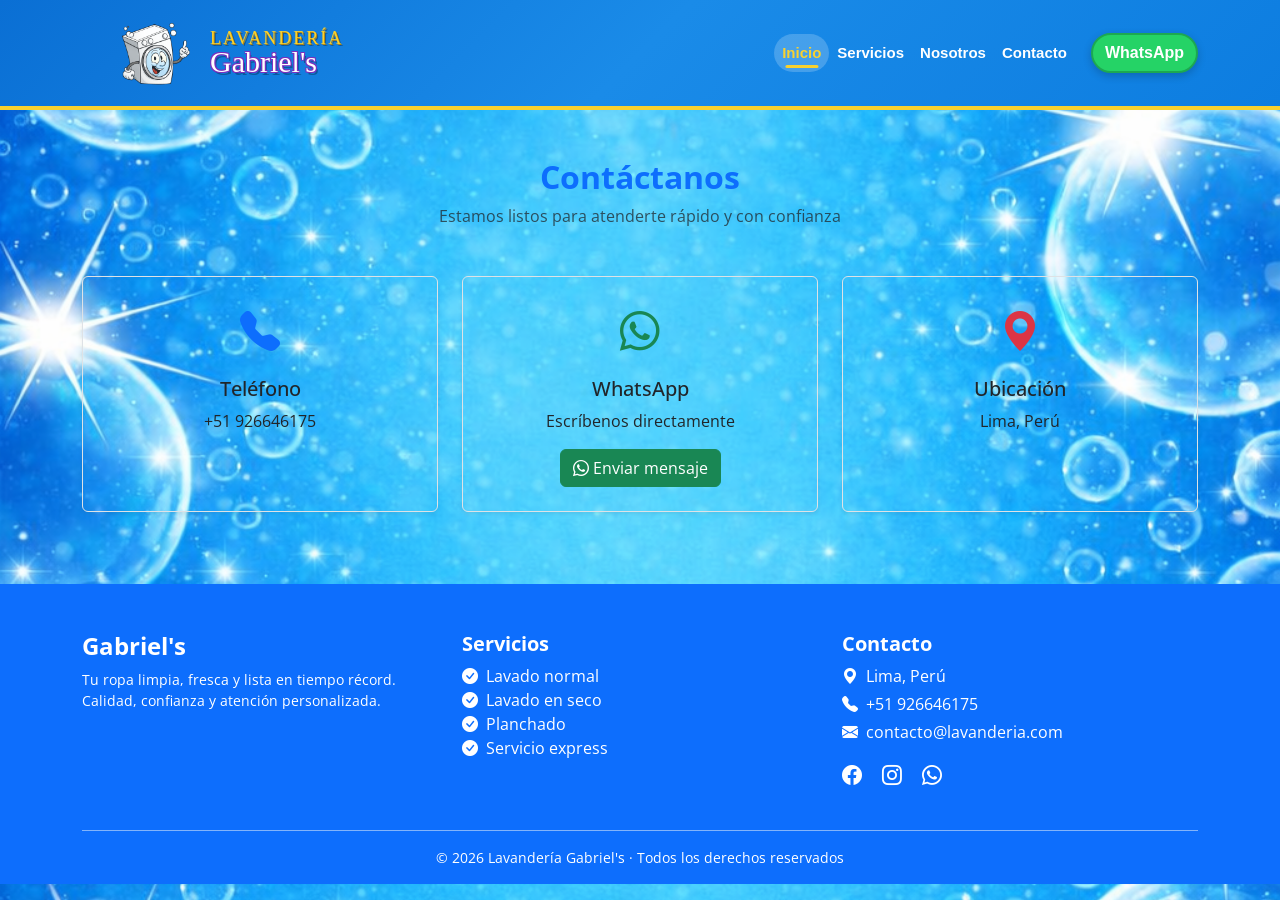
<file: contacto.html>
<!DOCTYPE html>
<html lang="es">

<head>
    <meta charset="UTF-8">
    <meta name="viewport" content="width=device-width, initial-scale=1.0">
    <title>Contacto</title>

    <link href="https://cdn.jsdelivr.net/npm/bootstrap@5.3.8/dist/css/bootstrap.min.css" rel="stylesheet"
        integrity="sha384-sRIl4kxILFvY47J16cr9ZwB07vP4J8+LH7qKQnuqkuIAvNWLzeN8tE5YBujZqJLB" crossorigin="anonymous">

    <link rel="stylesheet" href="https://cdn.jsdelivr.net/npm/bootstrap-icons@1.13.1/font/bootstrap-icons.min.css">

    <link rel="stylesheet" href="styles.css">
</head>

<body>

    <nav class="navbar navbar-expand-lg lavanav">
        <div class="container">

            <a class="navbar-brand d-flex align-items-center gap-2" href="index.html">
                <img src="img/logotipo01.png" alt="logo" width="120">
                <div class="d-flex flex-column">
                    <span class="brand-top">Lavandería</span>
                    <span class="brand-name">Gabriel's</span>
                </div>
            </a>

            <button class="navbar-toggler" type="button" data-bs-toggle="collapse" data-bs-target="#menu">
                <span class="navbar-toggler-icon"></span>
            </button>

            <div class="collapse navbar-collapse" id="menu">
                <ul class="navbar-nav ms-auto">
                    <li class="nav-item">
                        <a class="nav-link active" href="index.html">Inicio</a>
                    </li>
                    <li class="nav-item">
                        <a class="nav-link" href="servicios.html">Servicios</a>
                    </li>
                    <li class="nav-item">
                        <a class="nav-link" href="nosotros.html">Nosotros</a>
                    </li>
                    <li class="nav-item">
                        <a class="nav-link" href="contacto.html">Contacto</a>
                    </li>
                </ul>

                <a href="https://wa.me/51926646175"
                    class="btn btn-success btn-whatsapp ms-3 d-flex align-items-center gap-2">
                    WhatsApp
                </a>
            </div>

        </div>
    </nav>

    <section class="container my-5">
        <div class="text-center mb-5">
            <h2 class="fw-bold text-primary">Contáctanos</h2>
            <p class="text-muted">Estamos listos para atenderte rápido y con confianza</p>
        </div>

        <div class="row text-center">

            <!-- TELÉFONO -->
            <div class="col-md-4 mb-4">
                <div class="p-4 border rounded shadow-sm h-100">
                    <i class="bi bi-telephone-fill fs-1 text-primary"></i>
                    <h5 class="mt-3">Teléfono</h5>
                    <p class="mb-0">+51 926646175</p>
                </div>
            </div>

            <!-- WHATSAPP -->
            <div class="col-md-4 mb-4">
                <div class="p-4 border rounded shadow-sm h-100">
                    <i class="bi bi-whatsapp fs-1 text-success"></i>
                    <h5 class="mt-3">WhatsApp</h5>
                    <p>Escríbenos directamente</p>

                    <a href="https://wa.me/51926646175?text=Hola,%20quiero%20información%20sobre%20lavandería"
                        class="btn btn-success">
                        <i class="bi bi-whatsapp"></i> Enviar mensaje
                    </a>
                </div>
            </div>

            <div class="col-md-4 mb-4">
                <div class="p-4 border rounded shadow-sm h-100">
                    <i class="bi bi-geo-alt-fill fs-1 text-danger"></i>
                    <h5 class="mt-3">Ubicación</h5>
                    <p class="mb-0">Lima, Perú</p>
                </div>
            </div>

        </div>
    </section>

    <link href="https://cdn.jsdelivr.net/npm/bootstrap-icons/font/bootstrap-icons.css" rel="stylesheet">

    <footer class="bg-primary text-white pt-5 pb-3">
        <div class="container">
            <div class="row">

                <div class="col-md-4 mb-4">
                    <h4 class="fw-bold">Gabriel's</h4>
                    <p class="small">
                        Tu ropa limpia, fresca y lista en tiempo récord.
                        Calidad, confianza y atención personalizada.
                    </p>
                </div>

                <div class="col-md-4 mb-4">
                    <h5 class="fw-bold">Servicios</h5>
                    <ul class="list-unstyled">
                        <li><i class="bi bi-check-circle-fill me-2"></i>Lavado normal</li>
                        <li><i class="bi bi-check-circle-fill me-2"></i>Lavado en seco</li>
                        <li><i class="bi bi-check-circle-fill me-2"></i>Planchado</li>
                        <li><i class="bi bi-check-circle-fill me-2"></i>Servicio express</li>
                    </ul>
                </div>

                <div class="col-md-4 mb-4">
                    <h5 class="fw-bold">Contacto</h5>
                    <p class="mb-1"><i class="bi bi-geo-alt-fill me-2"></i>Lima, Perú</p>
                    <p class="mb-1"><i class="bi bi-telephone-fill me-2"></i>+51 926646175</p>
                    <p><i class="bi bi-envelope-fill me-2"></i>contacto@lavanderia.com</p>

                    <div class="mt-3">
                        <a href="#" class="text-white me-3 fs-5"><i class="bi bi-facebook"></i></a>
                        <a href="#" class="text-white me-3 fs-5"><i class="bi bi-instagram"></i></a>
                        <a href="#" class="text-white fs-5"><i class="bi bi-whatsapp"></i></a>
                    </div>
                </div>

            </div>

            <hr class="border-light opacity-50">

            <div class="text-center small">
                © 2026 Lavandería Gabriel's · Todos los derechos reservados
            </div>
        </div>
    </footer>

    <link href="https://cdn.jsdelivr.net/npm/bootstrap-icons/font/bootstrap-icons.css" rel="stylesheet">

</body>

<script src="https://cdn.jsdelivr.net/npm/bootstrap@5.3.8/dist/js/bootstrap.bundle.min.js"
    integrity="sha384-FKyoEForCGlyvwx9Hj09JcYn3nv7wiPVlz7YYwJrWVcXK/BmnVDxM+D2scQbITxI" crossorigin="anonymous">
    </script>

</html>
</file>
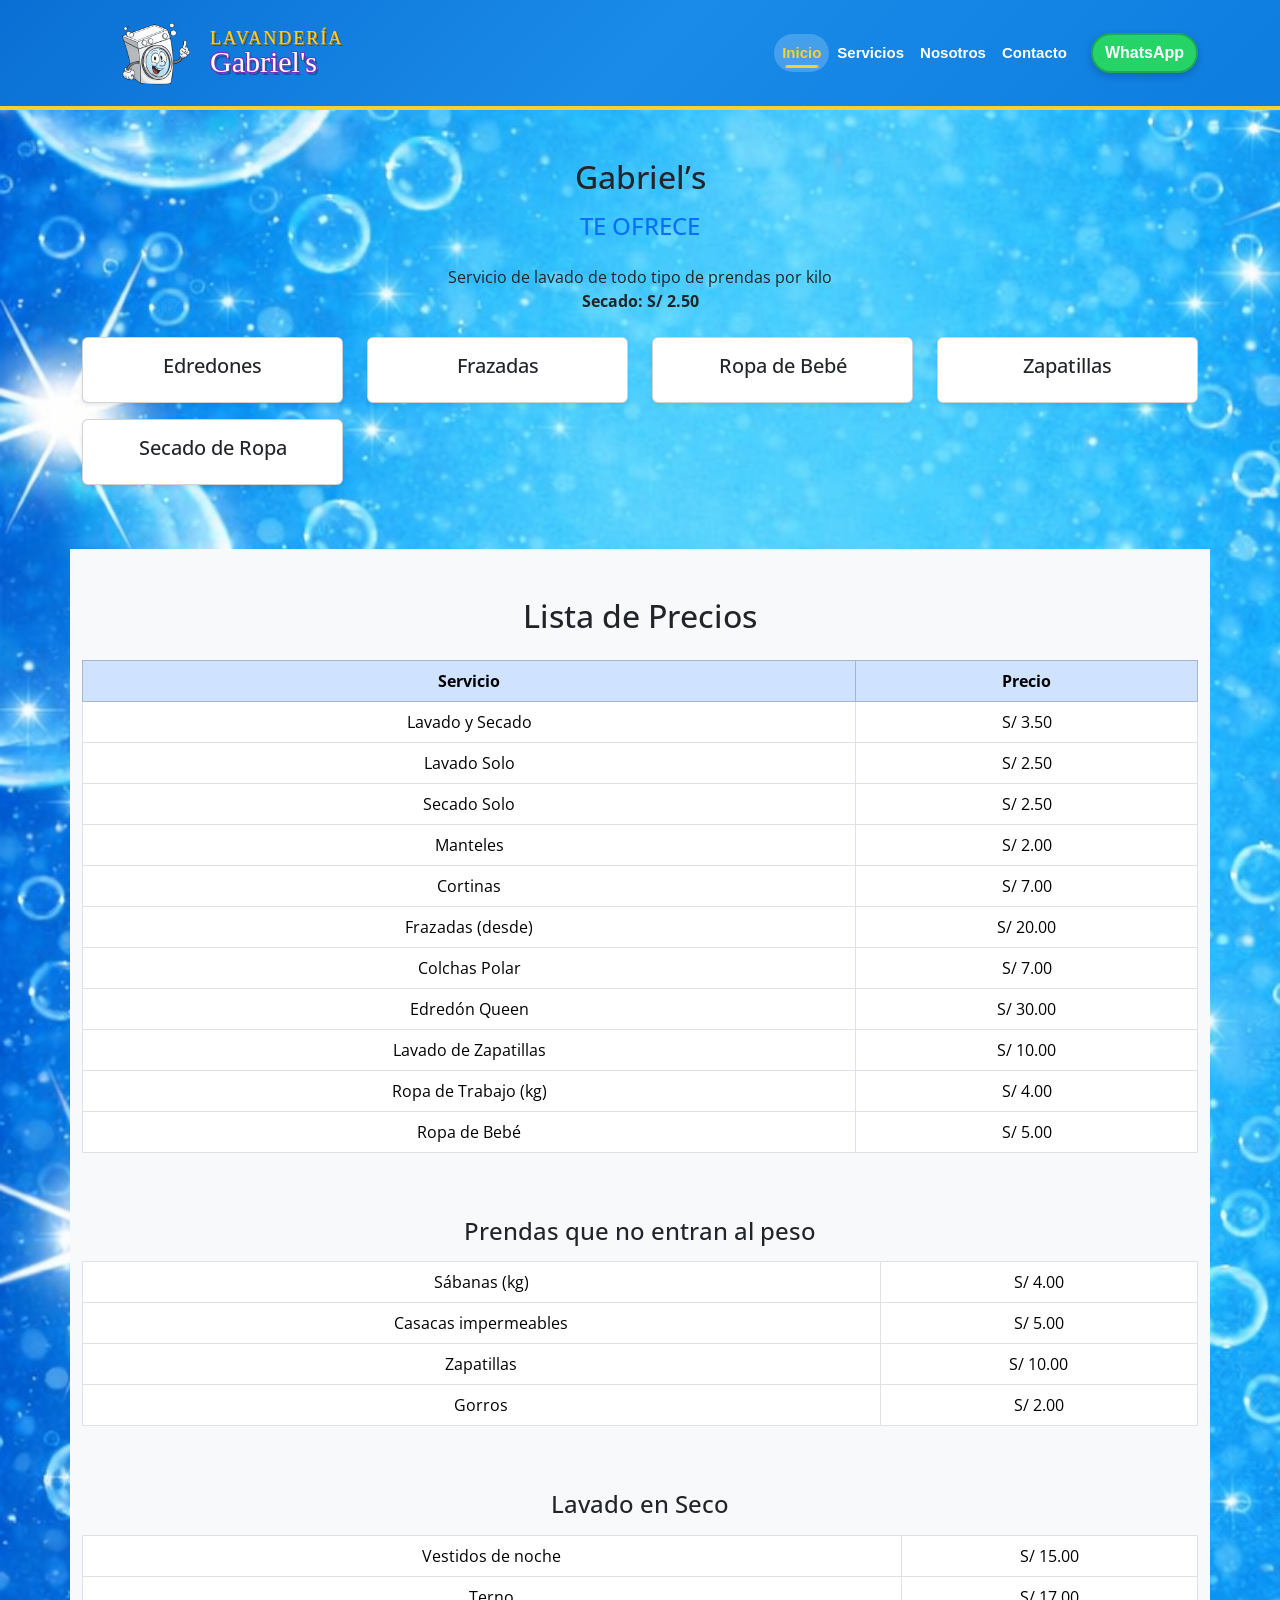
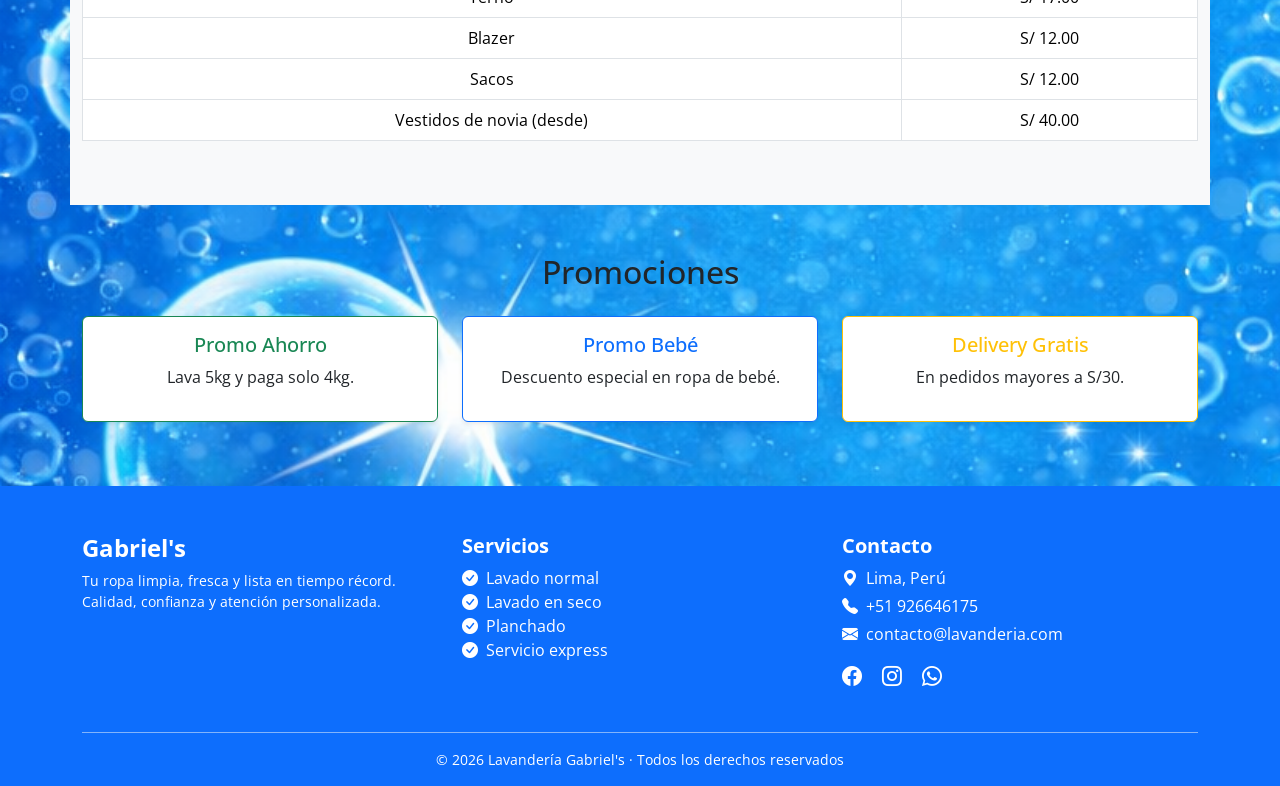
<file: servicios.html>
<!DOCTYPE html>
<html lang="es">

<head>
    <meta charset="UTF-8">
    <meta name="viewport" content="width=device-width, initial-scale=1.0">
    <title>Servicios - Lavandería Gabriel's</title>

    <link href="https://cdn.jsdelivr.net/npm/bootstrap@5.3.8/dist/css/bootstrap.min.css" rel="stylesheet"
        integrity="sha384-sRIl4kxILFvY47J16cr9ZwB07vP4J8+LH7qKQnuqkuIAvNWLzeN8tE5YBujZqJLB" crossorigin="anonymous">

    <link rel="stylesheet" href="https://cdn.jsdelivr.net/npm/bootstrap-icons@1.13.1/font/bootstrap-icons.min.css">

    <link rel="stylesheet" href="styles.css">

</head>

<body>

    <nav class="navbar navbar-expand-lg lavanav">
        <div class="container">

            <a class="navbar-brand d-flex align-items-center gap-2" href="index.html">
                <img src="img/logotipo01.png" alt="logo" width="120">
                <div class="d-flex flex-column">
                    <span class="brand-top">Lavandería</span>
                    <span class="brand-name">Gabriel's</span>
                </div>
            </a>

            <button class="navbar-toggler" type="button" data-bs-toggle="collapse" data-bs-target="#menu">
                <span class="navbar-toggler-icon"></span>
            </button>

            <div class="collapse navbar-collapse" id="menu">
                <ul class="navbar-nav ms-auto">
                    <li class="nav-item">
                        <a class="nav-link active" href="index.html">Inicio</a>
                    </li>
                    <li class="nav-item">
                        <a class="nav-link" href="servicios.html">Servicios</a>
                    </li>
                    <li class="nav-item">
                        <a class="nav-link" href="nosotros.html">Nosotros</a>
                    </li>
                    <li class="nav-item">
                        <a class="nav-link" href="contacto.html">Contacto</a>
                    </li>
                </ul>

                <a href="https://wa.me/51926646175"
                    class="btn btn-success btn-whatsapp ms-3 d-flex align-items-center gap-2">
                    WhatsApp
                </a>
            </div>

        </div>
    </nav>

    <main>

        <section class="container py-5">
            <h2 class="text-center mb-3">Gabriel’s</h2>
            <h4 class="text-center text-primary mb-4">TE OFRECE</h4>

            <p class="text-center">
                Servicio de lavado de todo tipo de prendas por kilo <br>
                <strong>Secado: S/ 2.50</strong>
            </p>

            <div class="row text-center mt-4">

                <div class="col-md-3 mb-3">
                    <div class="card shadow-sm">
                        <div class="card-body">
                            <h5>Edredones</h5>
                        </div>
                    </div>
                </div>

                <div class="col-md-3 mb-3">
                    <div class="card shadow-sm">
                        <div class="card-body">
                            <h5>Frazadas</h5>
                        </div>
                    </div>
                </div>

                <div class="col-md-3 mb-3">
                    <div class="card shadow-sm">
                        <div class="card-body">
                            <h5>Ropa de Bebé</h5>
                        </div>
                    </div>
                </div>

                <div class="col-md-3 mb-3">
                    <div class="card shadow-sm">
                        <div class="card-body">
                            <h5>Zapatillas</h5>
                        </div>
                    </div>
                </div>

                <div class="col-md-3 mb-3">
                    <div class="card shadow-sm">
                        <div class="card-body">
                            <h5>Secado de Ropa</h5>
                        </div>
                    </div>
                </div>

            </div>
        </section>

        <section class="container py-5 bg-light">
            <h2 class="text-center mb-4">Lista de Precios</h2>

            <div class="table-responsive">
                <table class="table table-bordered text-center">
                    <thead class="table-primary">
                        <tr>
                            <th>Servicio</th>
                            <th>Precio</th>
                        </tr>
                    </thead>
                    <tbody>
                        <tr>
                            <td>Lavado y Secado</td>
                            <td>S/ 3.50</td>
                        </tr>
                        <tr>
                            <td>Lavado Solo</td>
                            <td>S/ 2.50</td>
                        </tr>
                        <tr>
                            <td>Secado Solo</td>
                            <td>S/ 2.50</td>
                        </tr>
                        <tr>
                            <td>Manteles</td>
                            <td>S/ 2.00</td>
                        </tr>
                        <tr>
                            <td>Cortinas</td>
                            <td>S/ 7.00</td>
                        </tr>
                        <tr>
                            <td>Frazadas (desde)</td>
                            <td>S/ 20.00</td>
                        </tr>
                        <tr>
                            <td>Colchas Polar</td>
                            <td>S/ 7.00</td>
                        </tr>
                        <tr>
                            <td>Edredón Queen</td>
                            <td>S/ 30.00</td>
                        </tr>
                        <tr>
                            <td>Lavado de Zapatillas</td>
                            <td>S/ 10.00</td>
                        </tr>
                        <tr>
                            <td>Ropa de Trabajo (kg)</td>
                            <td>S/ 4.00</td>
                        </tr>
                        <tr>
                            <td>Ropa de Bebé</td>
                            <td>S/ 5.00</td>
                        </tr>
                    </tbody>
                </table>
            </div>

            <h4 class="text-center mt-5">Prendas que no entran al peso</h4>
            <div class="table-responsive mt-3">
                <table class="table table-bordered text-center">
                    <tbody>
                        <tr>
                            <td>Sábanas (kg)</td>
                            <td>S/ 4.00</td>
                        </tr>
                        <tr>
                            <td>Casacas impermeables</td>
                            <td>S/ 5.00</td>
                        </tr>
                        <tr>
                            <td>Zapatillas</td>
                            <td>S/ 10.00</td>
                        </tr>
                        <tr>
                            <td>Gorros</td>
                            <td>S/ 2.00</td>
                        </tr>
                    </tbody>
                </table>
            </div>

            <h4 class="text-center mt-5">Lavado en Seco</h4>
            <div class="table-responsive mt-3">
                <table class="table table-bordered text-center">
                    <tbody>
                        <tr>
                            <td>Vestidos de noche</td>
                            <td>S/ 15.00</td>
                        </tr>
                        <tr>
                            <td>Terno</td>
                            <td>S/ 17.00</td>
                        </tr>
                        <tr>
                            <td>Blazer</td>
                            <td>S/ 12.00</td>
                        </tr>
                        <tr>
                            <td>Sacos</td>
                            <td>S/ 12.00</td>
                        </tr>
                        <tr>
                            <td>Vestidos de novia (desde)</td>
                            <td>S/ 40.00</td>
                        </tr>
                    </tbody>
                </table>
            </div>
        </section>

        <section class="container py-5">
            <h2 class="text-center mb-4">Promociones</h2>

            <div class="row text-center">

                <div class="col-md-4 mb-3">
                    <div class="card border-success shadow-sm">
                        <div class="card-body">
                            <h5 class="text-success">Promo Ahorro</h5>
                            <p>Lava 5kg y paga solo 4kg.</p>
                        </div>
                    </div>
                </div>

                <div class="col-md-4 mb-3">
                    <div class="card border-primary shadow-sm">
                        <div class="card-body">
                            <h5 class="text-primary">Promo Bebé</h5>
                            <p>Descuento especial en ropa de bebé.</p>
                        </div>
                    </div>
                </div>

                <div class="col-md-4 mb-3">
                    <div class="card border-warning shadow-sm">
                        <div class="card-body">
                            <h5 class="text-warning">Delivery Gratis</h5>
                            <p>En pedidos mayores a S/30.</p>
                        </div>
                    </div>
                </div>

            </div>
        </section>

    </main>

    <footer class="bg-primary text-white pt-5 pb-3">
        <div class="container">
            <div class="row">

                <div class="col-md-4 mb-4">
                    <h4 class="fw-bold">Gabriel's</h4>
                    <p class="small">
                        Tu ropa limpia, fresca y lista en tiempo récord.
                        Calidad, confianza y atención personalizada.
                    </p>
                </div>

                <div class="col-md-4 mb-4">
                    <h5 class="fw-bold">Servicios</h5>
                    <ul class="list-unstyled">
                        <li><i class="bi bi-check-circle-fill me-2"></i>Lavado normal</li>
                        <li><i class="bi bi-check-circle-fill me-2"></i>Lavado en seco</li>
                        <li><i class="bi bi-check-circle-fill me-2"></i>Planchado</li>
                        <li><i class="bi bi-check-circle-fill me-2"></i>Servicio express</li>
                    </ul>
                </div>

                <div class="col-md-4 mb-4">
                    <h5 class="fw-bold">Contacto</h5>
                    <p class="mb-1"><i class="bi bi-geo-alt-fill me-2"></i>Lima, Perú</p>
                    <p class="mb-1"><i class="bi bi-telephone-fill me-2"></i>+51 926646175</p>
                    <p><i class="bi bi-envelope-fill me-2"></i>contacto@lavanderia.com</p>

                    <div class="mt-3">
                        <a href="#" class="text-white me-3 fs-5"><i class="bi bi-facebook"></i></a>
                        <a href="#" class="text-white me-3 fs-5"><i class="bi bi-instagram"></i></a>
                        <a href="#" class="text-white fs-5"><i class="bi bi-whatsapp"></i></a>
                    </div>
                </div>

            </div>

            <hr class="border-light opacity-50">

            <div class="text-center small">
                © 2026 Lavandería Gabriel's · Todos los derechos reservados
            </div>
        </div>
    </footer>

    <link href="https://cdn.jsdelivr.net/npm/bootstrap-icons/font/bootstrap-icons.css" rel="stylesheet">

</body>

<script src="https://cdn.jsdelivr.net/npm/bootstrap@5.3.8/dist/js/bootstrap.bundle.min.js"
    integrity="sha384-FKyoEForCGlyvwx9Hj09JcYn3nv7wiPVlz7YYwJrWVcXK/BmnVDxM+D2scQbITxI" crossorigin="anonymous">
    </script>

</html>
</file>
<file: styles.css>
@import url('https://fonts.googleapis.com/css2?family=Open+Sans:ital,wght@0,300..800;1,300..800&display=swap');


.lavanav {
    background: linear-gradient(135deg, #0a6fd4 0%, #1a8be8 50%, #0d7de0 100%);
    border-bottom: 4px solid #f9d12e;
    font-family: 'Nunito', sans-serif;
    position: relative;
    overflow: hidden;
}

/* Logo icono */
.brand-icon {
    width: 52px;
    height: 52px;
    background: white;
    border-radius: 50%;
    display: flex;
    align-items: center;
    justify-content: center;
    border: 3px solid #f9d12e;
    box-shadow: 0 2px 8px rgba(0, 0, 0, 0.2);
    flex-shrink: 0;
}

/* Texto del logo */
.brand-top {
    font-family: 'Fredoka One', cursive;
    font-size: 18px;
    color: #f9d12e;
    text-shadow: 1px 1px 0 #b8860b, 2px 2px 0 rgba(0, 0, 0, 0.3);
    letter-spacing: 2px;
    text-transform: uppercase;
    display: block;
    line-height: 1;
}

.brand-name {
    font-family: 'Fredoka One', cursive;
    font-size: 30px;
    color: #ffffff;
    text-shadow:
        -1px -1px 0 #7b2fbe,
        1px -1px 0 #7b2fbe,
        -1px 1px 0 #7b2fbe,
        1px 1px 0 #7b2fbe,
        2px 3px 0 rgba(0, 0, 0, 0.3);
    line-height: 1;
}

/* Links de navegación */
.lavanav .nav-link {
    font-weight: 700;
    font-size: 15px;
    color: white !important;
    padding: 8px 16px;
    border-radius: 50px;
    transition: all 0.25s ease;
    position: relative;
}

.lavanav .nav-link::after {
    content: '';
    position: absolute;
    bottom: 4px;
    left: 50%;
    transform: translateX(-50%);
    width: 0;
    height: 3px;
    background: #f9d12e;
    border-radius: 2px;
    transition: width 0.25s ease;
}

.lavanav .nav-link:hover {
    background: rgba(255, 255, 255, 0.15);
    color: #f9d12e !important;
}

.lavanav .nav-link:hover::after,
.lavanav .nav-link.active::after {
    width: 60%;
}

.lavanav .nav-link.active {
    background: rgba(255, 255, 255, 0.2);
    color: #f9d12e !important;
}

/* Botón WhatsApp */
.btn-whatsapp {
    background: #25d366 !important;
    border: 2px solid #1da851 !important;
    border-radius: 50px !important;
    font-weight: 700;
    box-shadow: 0 3px 8px rgba(0, 0, 0, 0.2);
    transition: all 0.25s ease !important;
}

.btn-whatsapp:hover {
    background: #1da851 !important;
    transform: translateY(-2px);
    box-shadow: 0 5px 14px rgba(0, 0, 0, 0.3) !important;
}

/* Toggler en mobile */
.lavanav .navbar-toggler {
    border-color: rgba(255, 255, 255, 0.5);
}

.lavanav .navbar-toggler-icon {
    filter: brightness(0) invert(1);
}





body {
    font-family: "Open Sans", sans-serif;
    background: url('img/fondo-burbujas.png');
    background-size: cover;
}

.hero {
    background: url('lavanderia.jpg') center/cover no-repeat;
    color: white;
    height: 90vh;
    display: flex;
    align-items: center;
    justify-content: center;
    text-align: center;
}

.overlay {
    background: rgba(0, 0, 0, 0.5);
    padding: 40px;
    border-radius: 10px;
}

.whatsapp-btn {
    position: fixed;
    bottom: 20px;
    right: 20px;
    background-color: #25D366;
    color: white;
    border-radius: 50%;
    width: 60px;
    height: 60px;
    display: flex;
    align-items: center;
    justify-content: center;
    font-size: 28px;
    text-decoration: none;
    box-shadow: 0 4px 10px rgba(0, 0, 0, 0.3);
}
</file>
